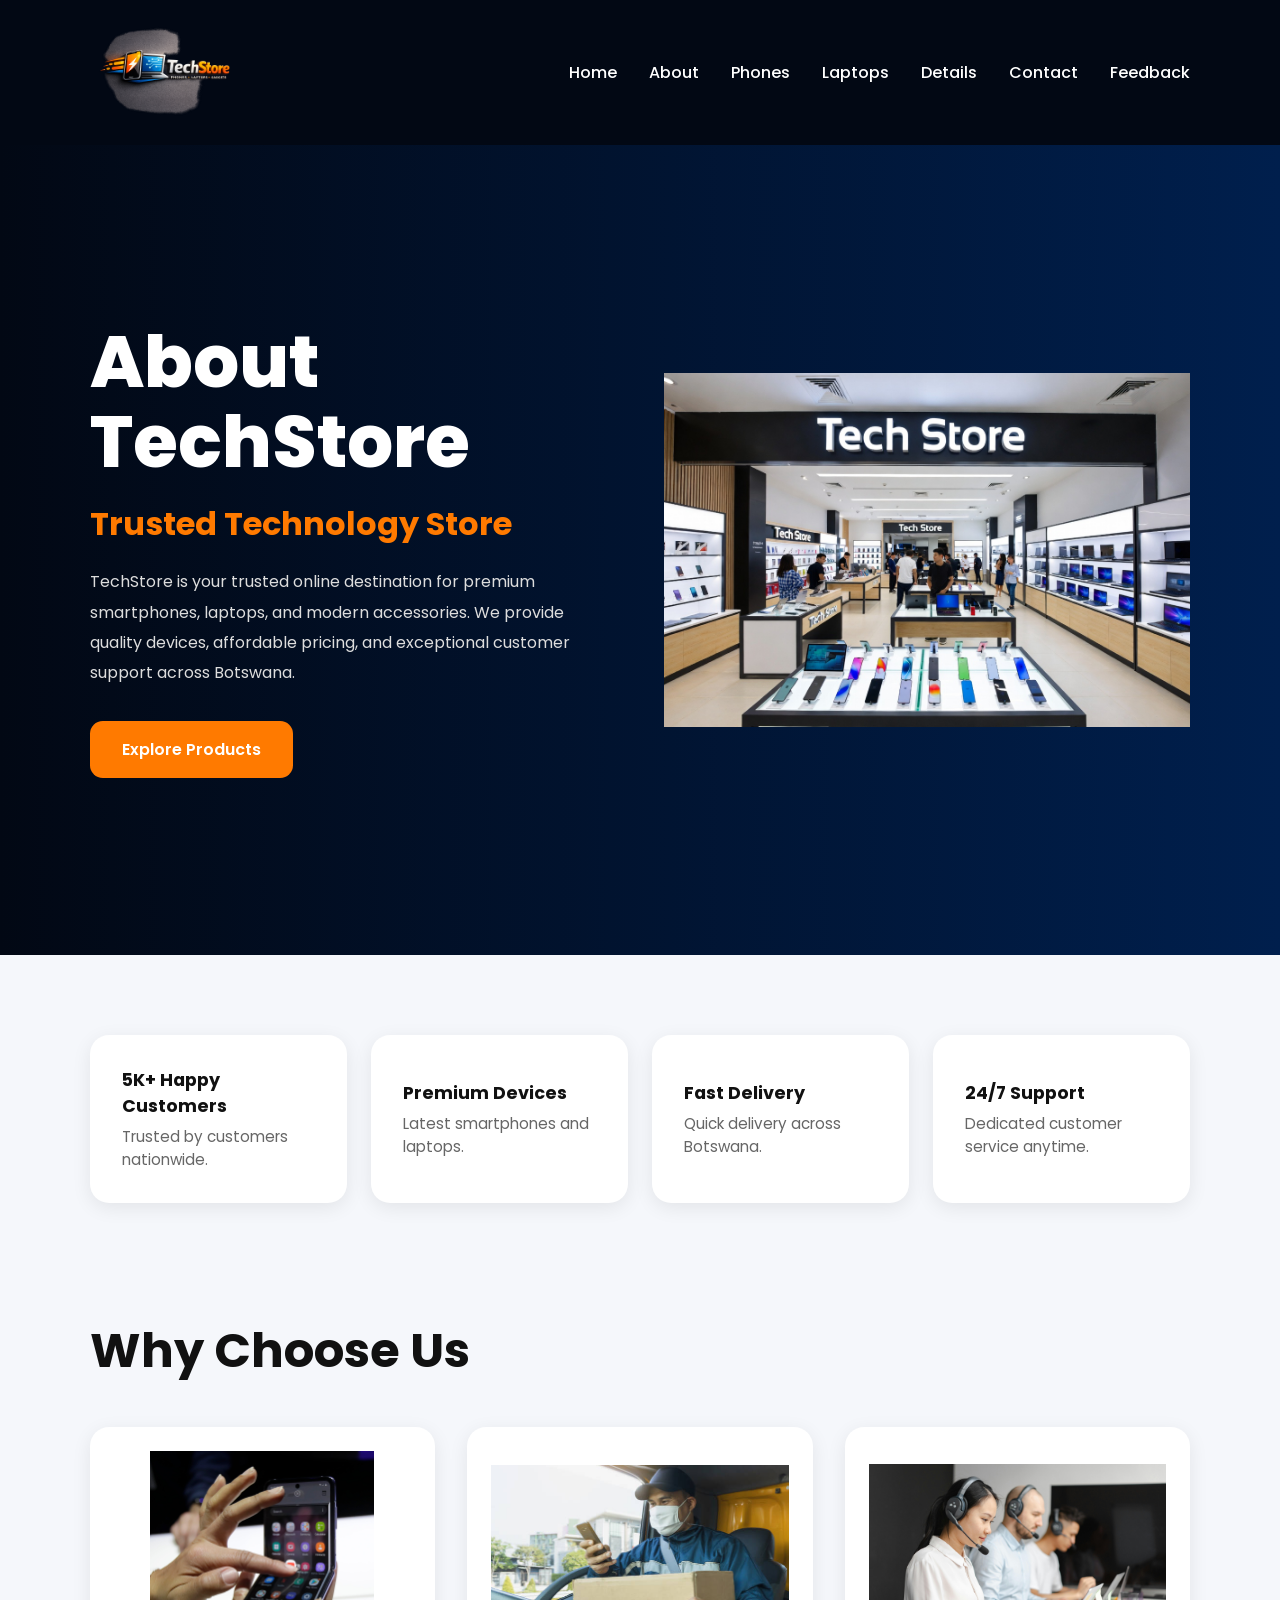
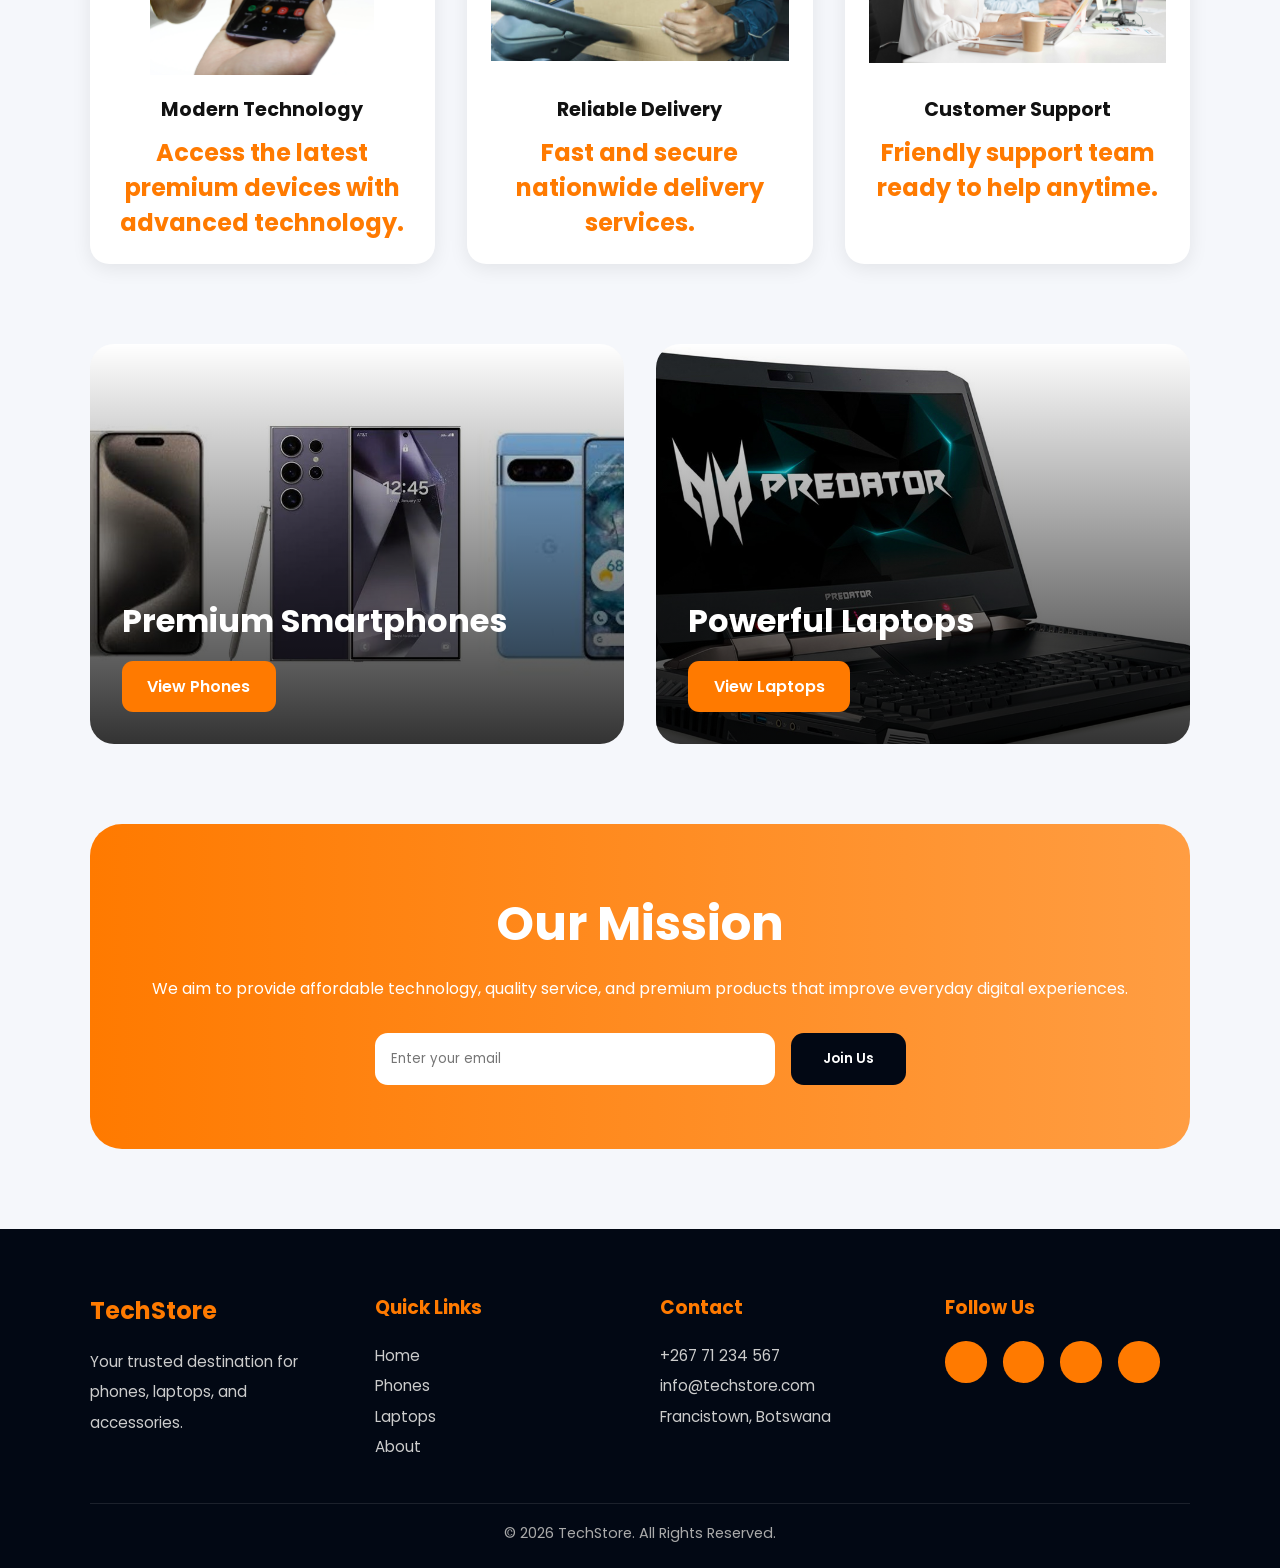
<file: about.html>
<!DOCTYPE html>
<html lang="en">
<head>
<meta charset="UTF-8">
<meta name="viewport" content="width=device-width, initial-scale=1.0">
<title>TechStore - About Us</title>
<link rel="stylesheet" href="style.css">
</head>

<body>

<header>

    <div class="logo">
        <img src="photos/logo.png" alt="logo">
    </div>

    <nav>
        <ul>
            <li><a href="index.html">Home</a></li>
             <li><a href="about.html">About</a></li>
            <li><a href="phone.html">Phones</a></li>
            <li><a href="laptop.html">Laptops</a></li>
            <li><a href="details.html">Details</a></li>
            <li><a href="contact.html">Contact</a></li>
            <li><a href="feedback.html">Feedback</a></li>
        </ul>
    </nav>

</header>

<section class="banner">

    <div class="content">

        <h1>
            About <br>
            TechStore
        </h1>

        <h2>Trusted Technology Store</h2>

        <p>
            TechStore is your trusted online destination for premium smartphones,
            laptops, and modern accessories. We provide quality devices,
            affordable pricing, and exceptional customer support across Botswana.
        </p>

        <a href="phone.html" class="btn">
            Explore Products
        </a>

    </div>

    <div class="banner_image">

        <img src="photos/IilLG.jpg" alt="devices">

    </div>

</section>

<section class="services">

    <div class="service-card">

        <div>
            <h3>5K+ Happy Customers</h3>
            <p>Trusted by customers nationwide.</p>
        </div>

    </div>

    <div class="service-card">

        <div>
            <h3>Premium Devices</h3>
            <p>Latest smartphones and laptops.</p>
        </div>

    </div>

    <div class="service-card">

        <div>
            <h3>Fast Delivery</h3>
            <p>Quick delivery across Botswana.</p>
        </div>

    </div>

    <div class="service-card">

        <div>
            <h3>24/7 Support</h3>
            <p>Dedicated customer service anytime.</p>
        </div>

    </div>

</section>

<section class="featured">

    <div class="section-header">

        <h2>Why Choose Us</h2>

    </div>

    <div class="products-grid">

        <div class="product-card">

            <img src="photos/modern.jpg" alt="technology">

            <h3>Modern Technology</h3>

            <p>
                Access the latest premium devices with advanced technology.
            </p>

        </div>

        <div class="product-card">

            <img src="photos/delivery.jpg" alt="delivery">

            <h3>Reliable Delivery</h3>

            <p>
                Fast and secure nationwide delivery services.
            </p>

        </div>

        <div class="product-card">

            <img src="photos/suuport.jpg" alt="support">

            <h3>Customer Support</h3>

            <p>
                Friendly support team ready to help anytime.
            </p>

        </div>

    </div>

</section>

<section class="categories">

    <div class="category-card">

        <img src="photos/premium.jpg" alt="phones">

        <div class="category-overlay">

            <h2>Premium Smartphones</h2>

            <a href="phone.html">
                View Phones
            </a>

        </div>

    </div>

    <div class="category-card">

        <img src="photos/powerful.webp" alt="laptops">

        <div class="category-overlay">

            <h2>Powerful Laptops</h2>

            <a href="laptop.html">
                View Laptops
            </a>

        </div>

    </div>

</section>

<section class="newsletter">

    <h2>Our Mission</h2>

    <p>
        We aim to provide affordable technology, quality service,
        and premium products that improve everyday digital experiences.
    </p>

    <form>

        <input type="email" placeholder="Enter your email">

        <button type="submit">
            Join Us
        </button>

    </form>

</section>
<footer>

    <div class="footer-container">

        <div class="footer-box">

            <h2>TechStore</h2>

            <p>
                Your trusted destination for
                phones, laptops, and accessories.
            </p>

        </div>

        <div class="footer-box">

            <h3>Quick Links</h3>

            <a href="index.html">Home</a>
            <a href="phones.html">Phones</a>
            <a href="laptops.html">Laptops</a>
            <a href="about.html">About</a>

        </div>

        <div class="footer-box">

            <h3>Contact</h3>

            <p>+267 71 234 567</p>

            <p>info@techstore.com</p>

            <p>Francistown, Botswana</p>

        </div>

        <div class="footer-box">

            <h3>Follow Us</h3>

            <div class="social-icons">

                <i class="fab fa-facebook-f"></i>
                <i class="fab fa-instagram"></i>
                <i class="fab fa-twitter"></i>
                <i class="fab fa-linkedin-in"></i>

            </div>

        </div>

    </div>

    <div class="footer-bottom">
        <p>© 2026 TechStore. All Rights Reserved.</p>
    </div>

</footer>

</body>
</html>
</file>
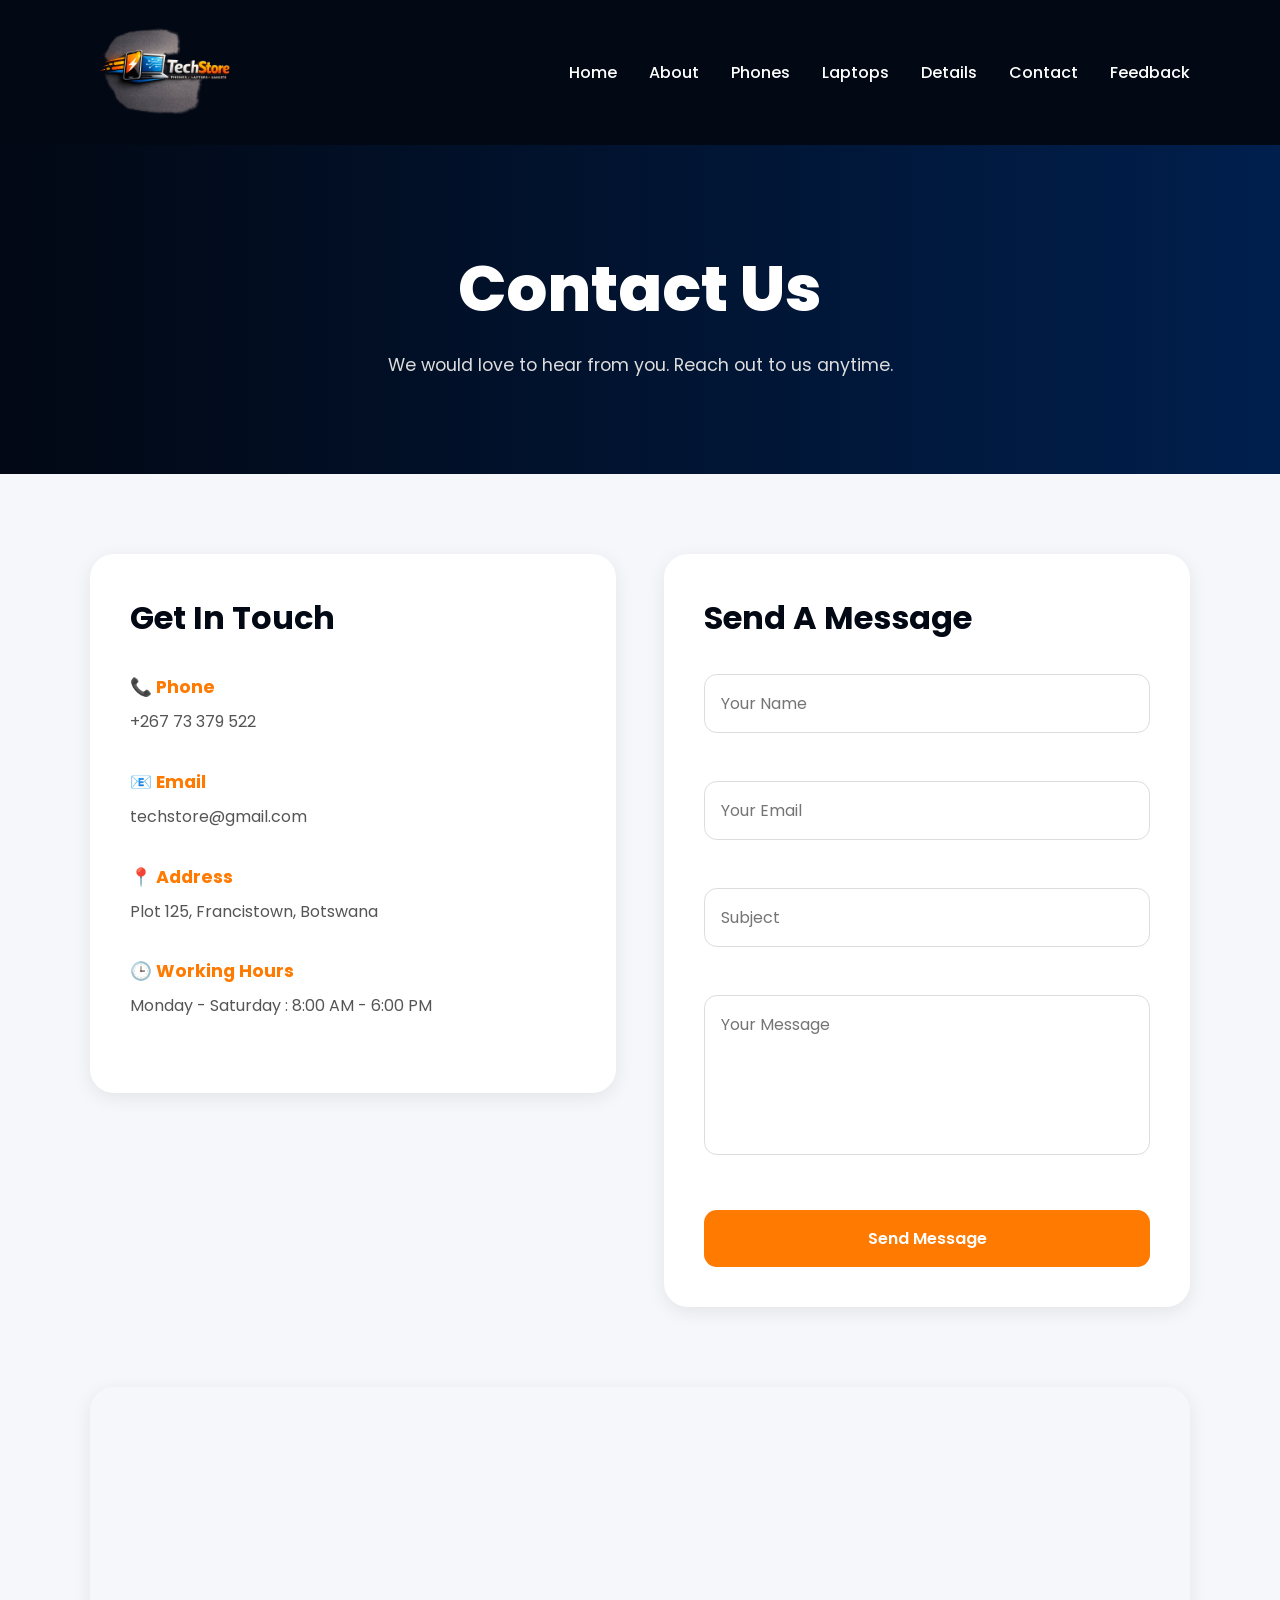
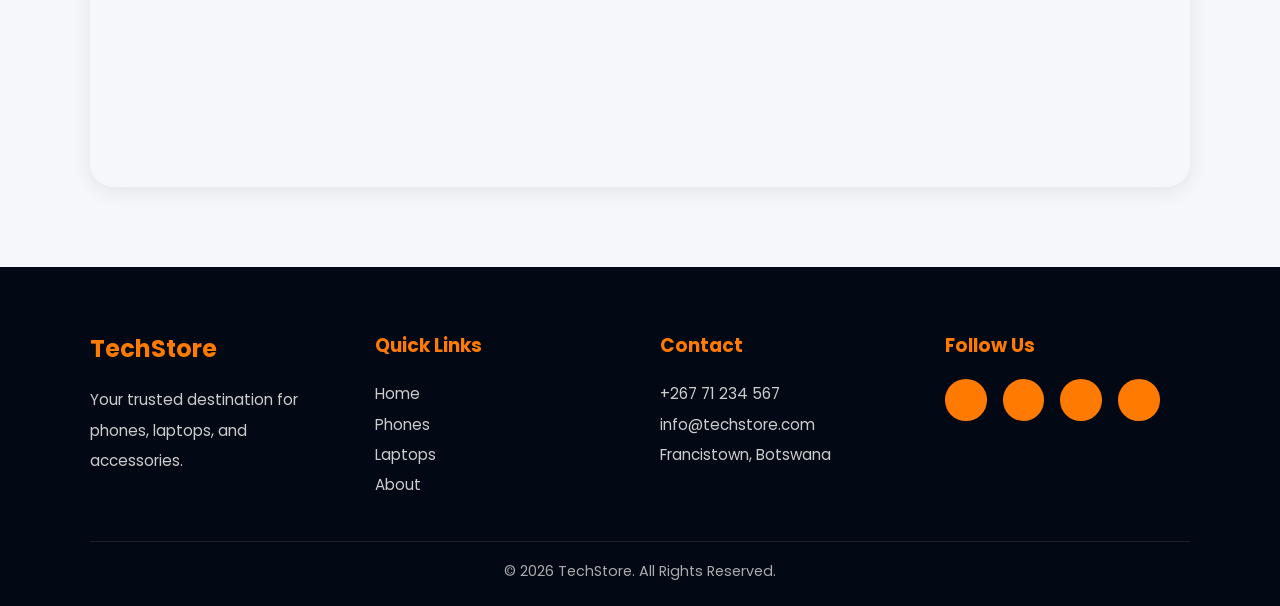
<file: contact.html>
<!DOCTYPE html>
<html lang="en">
<head>
<meta charset="UTF-8">
<meta name="viewport" content="width=device-width, initial-scale=1.0">
<title>TechStore - Contact Us</title>
<link rel="stylesheet" href="style.css">

</head>
<body>

    <header>

    <div class="logo">
        <img src="photos/logo.png" alt="logo">
    </div>

    <nav>
        <ul>
            <li><a href="index.html">Home</a></li>
             <li><a href="about.html">About</a></li>
            <li><a href="phone.html">Phones</a></li>
            <li><a href="laptop.html">Laptops</a></li>
            <li><a href="details.html">Details</a></li>
            <li><a href="contact.html">Contact</a></li>
            <li><a href="feedback.html">Feedback</a></li>
        </ul>
    </nav>

</header>

<section class="hero">
    <h1>Contact Us</h1>
    <p>We would love to hear from you. Reach out to us anytime.</p>
</section>

<!-- CONTACT -->

<section class="contact-container">

    <!-- CONTACT INFO -->

    <div class="contact-info">

        <h2>Get In Touch</h2>

        <div class="info-box">
            <h3>📞 Phone</h3>
            <p>+267 73 379 522</p>
        </div>

        <div class="info-box">
            <h3>📧 Email</h3>
            <p>techstore@gmail.com</p>
        </div>

        <div class="info-box">
            <h3>📍 Address</h3>
            <p>Plot 125, Francistown, Botswana</p>
        </div>

        <div class="info-box">
            <h3>🕒 Working Hours</h3>
            <p>Monday - Saturday : 8:00 AM - 6:00 PM</p>
        </div>

    </div>

    <!-- FORM -->

    <div class="contact-form">

        <h2>Send A Message</h2>

        <form>

            <div class="input-box">
                <input type="text" placeholder="Your Name" required>
            </div>

            <div class="input-box">
                <input type="email" placeholder="Your Email" required>
            </div>

            <div class="input-box">
                <input type="text" placeholder="Subject" required>
            </div>

            <div class="input-box">
                <textarea placeholder="Your Message"></textarea>
            </div>

            <button class="send-btn">Send Message</button>

        </form>

    </div>

</section>

<!-- MAP -->

<section class="map-section">

    <div class="map">

        <iframe 
        src="https://maps.google.com/maps?q=francistown&t=&z=13&ie=UTF8&iwloc=&output=embed">
        </iframe>

    </div>

</section>

<footer>

    <div class="footer-container">

        <div class="footer-box">

            <h2>TechStore</h2>

            <p>
                Your trusted destination for
                phones, laptops, and accessories.
            </p>

        </div>

        <div class="footer-box">

            <h3>Quick Links</h3>

            <a href="index.html">Home</a>
            <a href="phones.html">Phones</a>
            <a href="laptops.html">Laptops</a>
            <a href="about.html">About</a>

        </div>

        <div class="footer-box">

            <h3>Contact</h3>

            <p>+267 71 234 567</p>

            <p>info@techstore.com</p>

            <p>Francistown, Botswana</p>

        </div>

        <div class="footer-box">

            <h3>Follow Us</h3>

            <div class="social-icons">

                <i class="fab fa-facebook-f"></i>
                <i class="fab fa-instagram"></i>
                <i class="fab fa-twitter"></i>
                <i class="fab fa-linkedin-in"></i>

            </div>

        </div>

    </div>

    <div class="footer-bottom">
        <p>© 2026 TechStore. All Rights Reserved.</p>
    </div>

</footer>

</body>

<script>
    const form = document.querySelector("form");

form.addEventListener("submit", function(event){

    event.preventDefault();

    const name = document.querySelector('input[type="text"]').value;
    const email = document.querySelector('input[type="email"]').value;
    const subject = document.querySelectorAll('input[type="text"]')[1].value;
    const message = document.querySelector("textarea").value;

    if(name === "" || email === "" || subject === "" || message === ""){

        alert("Please fill in all fields.");

    }else{

        alert("Message sent successfully!");

        form.reset();

    }

});
</script>
</html>
</file>
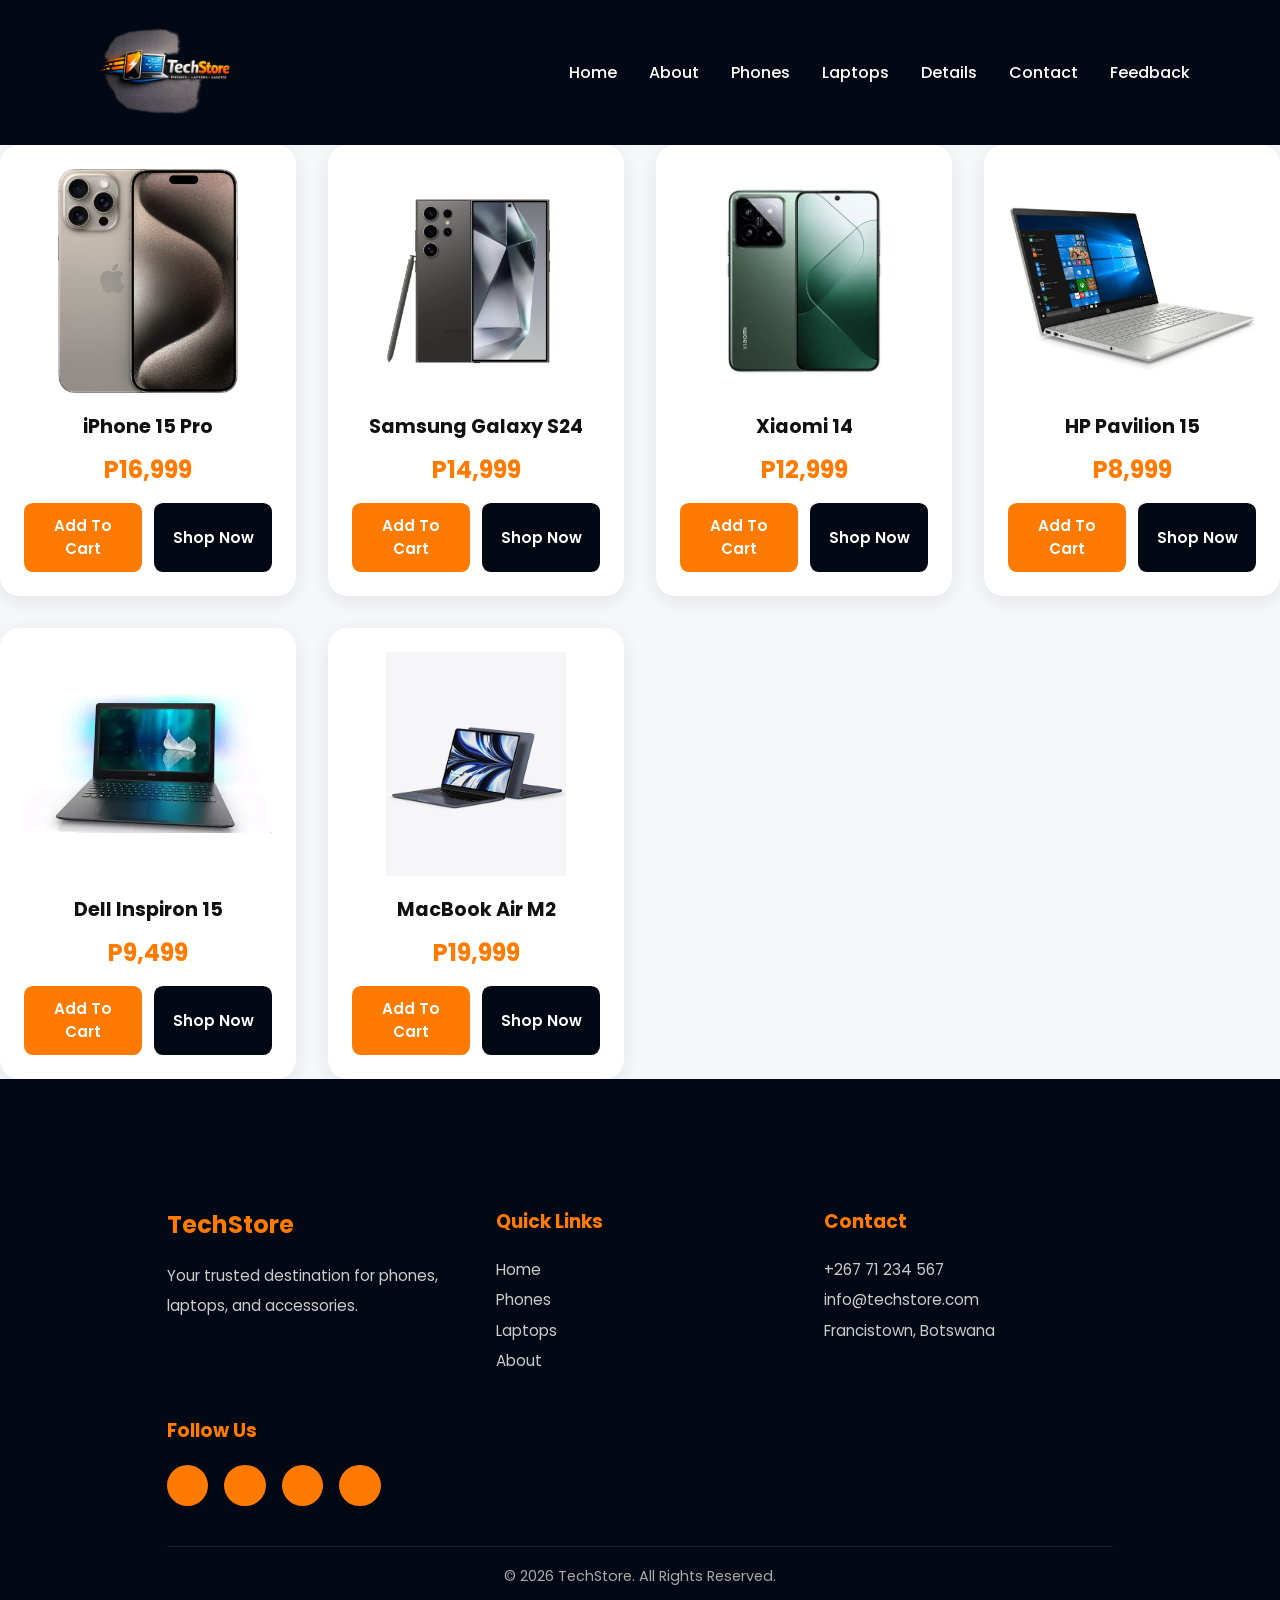
<file: details.html>
<!DOCTYPE html>
<html lang="en">
<head>
<meta charset="UTF-8">
<meta name="viewport" content="width=device-width, initial-scale=1.0">
<title>TechStore - Product Details</title>

<link rel="stylesheet" href="style.css">

</head>

<body>

    <header>

    <div class="logo">
        <img src="photos/logo.png" alt="logo">
    </div>

    <nav>
        <ul>
            <li><a href="index.html">Home</a></li>
             <li><a href="about.html">About</a></li>
            <li><a href="phone.html">Phones</a></li>
            <li><a href="laptop.html">Laptops</a></li>
            <li><a href="details.html">Details</a></li>
            <li><a href="contact.html">Contact</a></li>
            <li><a href="feedback.html">Feedback</a></li>
        </ul>
    </nav>

</header>

<div class="products-grid">

    <div class="product-card">

        <img src="photos/iphone.avif" alt="iPhone 15 Pro">

        <h3>iPhone 15 Pro</h3>

        <p>P16,999</p>

        <div class="product-buttons">

            <button class="cart-btn" onclick="addToCart('iPhone 15 Pro')">
                Add To Cart
            </button>

            <button class="buy-btn" onclick="buyNow('iPhone 15 Pro')">
                Shop Now
            </button>

        </div>

    </div>

    <div class="product-card">

        <img src="photos/s24.webp" alt="Samsung Galaxy S24">

        <h3>Samsung Galaxy S24</h3>

        <p>P14,999</p>

        <div class="product-buttons">

            <button class="cart-btn" onclick="addToCart('Samsung Galaxy S24')">
                Add To Cart
            </button>

            <button class="buy-btn" onclick="buyNow('Samsung Galaxy S24')">
                Shop Now
            </button>

        </div>

    </div>

    <div class="product-card">

        <img src="photos/xiomi.webp" alt="Xiaomi 14">

        <h3>Xiaomi 14</h3>

        <p>P12,999</p>

        <div class="product-buttons">

            <button class="cart-btn" onclick="addToCart('Xiaomi 14')">
                Add To Cart
            </button>

            <button class="buy-btn" onclick="buyNow('Xiaomi 14')">
                Shop Now
            </button>

        </div>

    </div>

    <div class="product-card">

        <img src="photos/hp.jpg" alt="HP Pavilion 15">

        <h3>HP Pavilion 15</h3>

        <p>P8,999</p>

        <div class="product-buttons">

            <button class="cart-btn" onclick="addToCart('HP Pavilion 15')">
                Add To Cart
            </button>

            <button class="buy-btn" onclick="buyNow('HP Pavilion 15')">
                Shop Now
            </button>

        </div>

    </div>

    <div class="product-card">

        <img src="photos/dell.webp" alt="Dell Inspiron 15">

        <h3>Dell Inspiron 15</h3>

        <p>P9,499</p>

        <div class="product-buttons">

            <button class="cart-btn" onclick="addToCart('Dell Inspiron 15')">
                Add To Cart
            </button>

            <button class="buy-btn" onclick="buyNow('Dell Inspiron 15')">
                Shop Now
            </button>

        </div>

    </div>

    <div class="product-card">

        <img src="photos/m2.jpg" alt="MacBook Air M2">

        <h3>MacBook Air M2</h3>

        <p>P19,999</p>

        <div class="product-buttons">

            <button class="cart-btn" onclick="addToCart('MacBook Air M2')">
                Add To Cart
            </button>

            <button class="buy-btn" onclick="buyNow('MacBook Air M2')">
                Shop Now
            </button>

        </div>

    </div>

</div>

<script>

function addToCart(product){

    alert(product + " added to cart");

}

function buyNow(product){

    alert("Proceeding to buy " + product);

}

</script>

<footer>
<footer>

    <div class="footer-container">

        <div class="footer-box">

            <h2>TechStore</h2>

            <p>
                Your trusted destination for
                phones, laptops, and accessories.
            </p>

        </div>

        <div class="footer-box">

            <h3>Quick Links</h3>

            <a href="index.html">Home</a>
            <a href="phones.html">Phones</a>
            <a href="laptops.html">Laptops</a>
            <a href="about.html">About</a>

        </div>

        <div class="footer-box">

            <h3>Contact</h3>

            <p>+267 71 234 567</p>

            <p>info@techstore.com</p>

            <p>Francistown, Botswana</p>

        </div>

        <div class="footer-box">

            <h3>Follow Us</h3>

            <div class="social-icons">

                <i class="fab fa-facebook-f"></i>
                <i class="fab fa-instagram"></i>
                <i class="fab fa-twitter"></i>
                <i class="fab fa-linkedin-in"></i>

            </div>

        </div>

    </div>

    <div class="footer-bottom">
        <p>© 2026 TechStore. All Rights Reserved.</p>
    </div>

</footer>

</body>
</html>
</file>
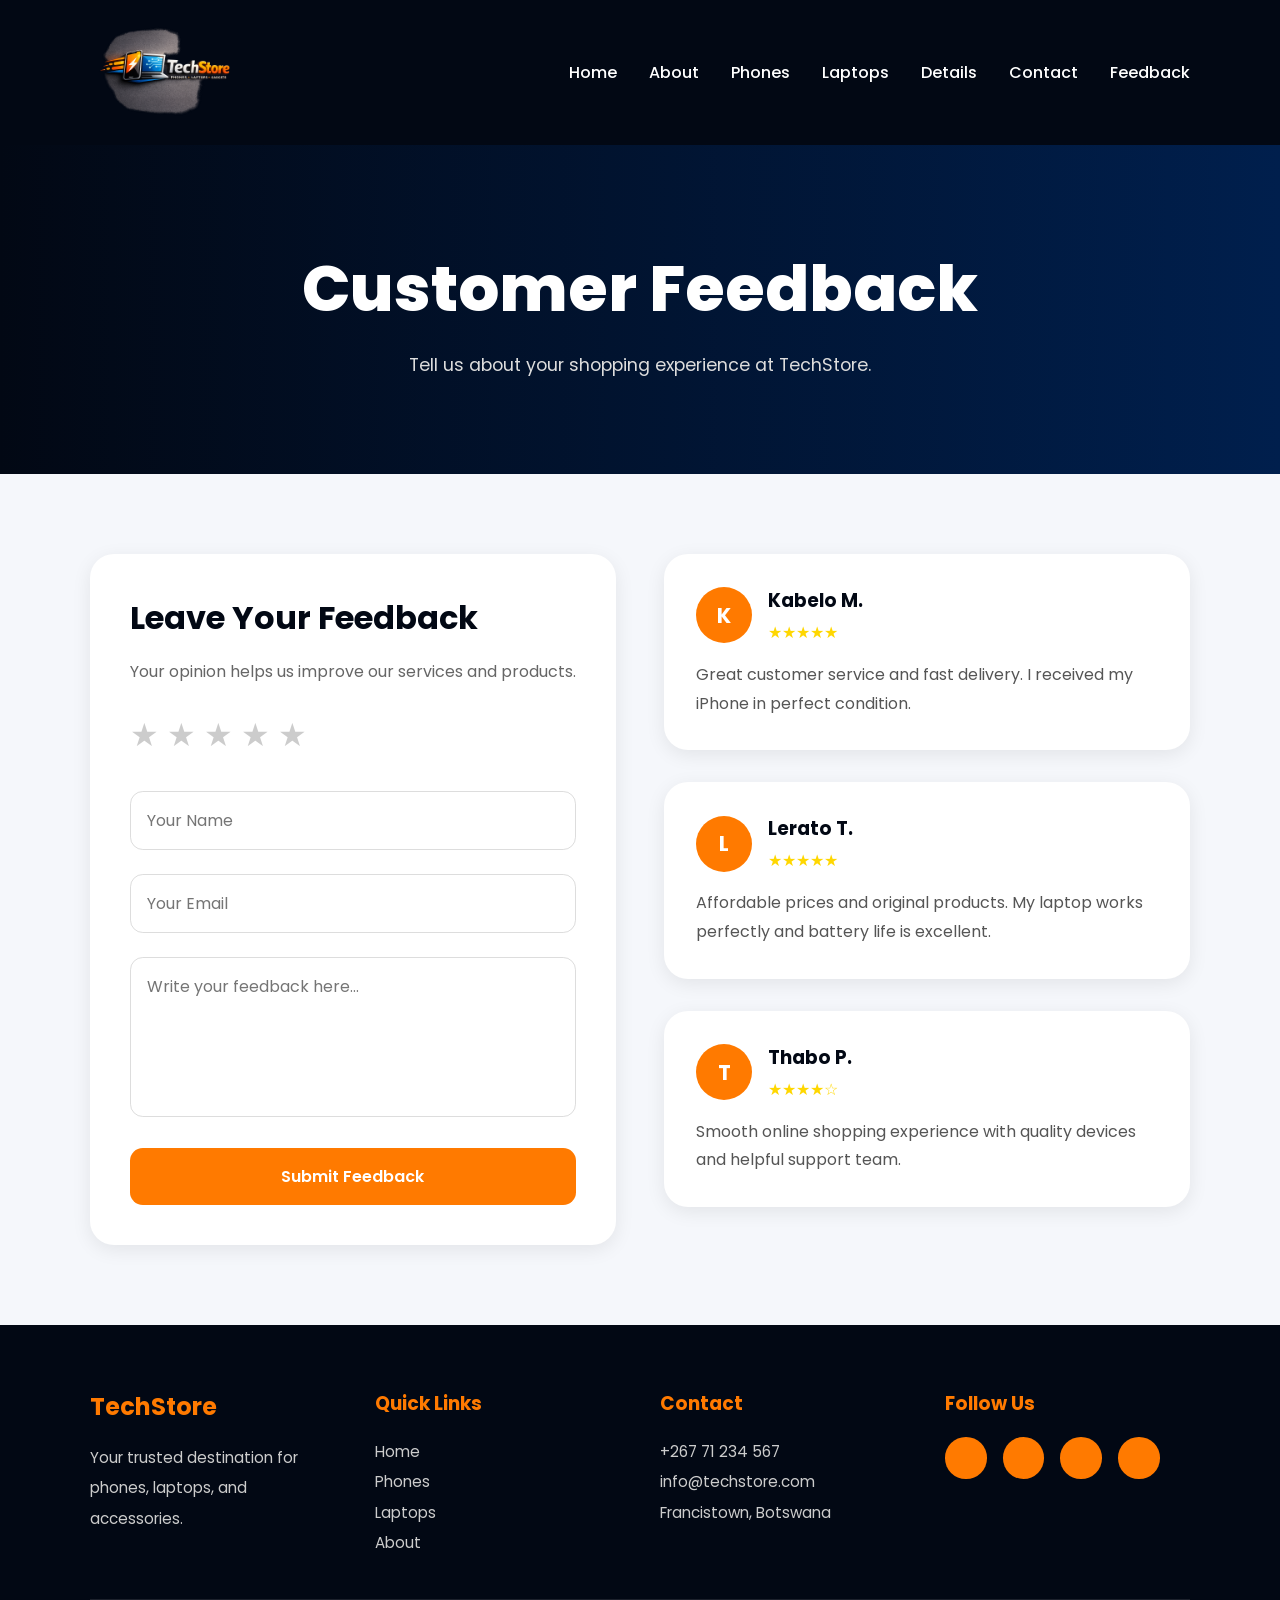
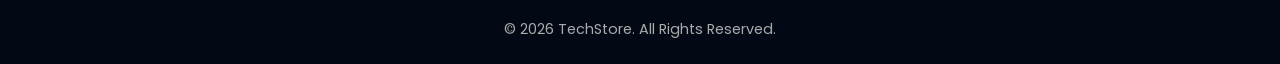
<file: feedback.html>
<!DOCTYPE html>
<html lang="en">
<head>
<meta charset="UTF-8">
<meta name="viewport" content="width=device-width, initial-scale=1.0">
<title>TechStore - Feedback</title>
<link rel="stylesheet" href="style.css">


</head>

<body>

    <header>

    <div class="logo">
        <img src="photos/logo.png" alt="logo">
    </div>

    <nav>
        <ul>
            <li><a href="index.html">Home</a></li>
             <li><a href="about.html">About</a></li>
            <li><a href="phone.html">Phones</a></li>
            <li><a href="laptop.html">Laptops</a></li>
            <li><a href="details.html">Details</a></li>
            <li><a href="contact.html">Contact</a></li>
            <li><a href="feedback.html">Feedback</a></li>
        </ul>
    </nav>

</header>

<section class="hero">
    <h1>Customer Feedback</h1>
    <p>Tell us about your shopping experience at TechStore.</p>
</section>

<!-- FEEDBACK -->

<section class="feedback-container">

    <!-- FORM -->

    <div class="feedback-form">

        <h2>Leave Your Feedback</h2>

        <p>Your opinion helps us improve our services and products.</p>

        <div class="stars">
            <span>★</span>
            <span>★</span>
            <span>★</span>
            <span>★</span>
            <span>★</span>
        </div>

        <form>

            <div class="input-box">
                <input type="text" placeholder="Your Name" required>
            </div>

            <div class="input-box">
                <input type="email" placeholder="Your Email" required>
            </div>

            <div class="input-box">
                <textarea placeholder="Write your feedback here..." required></textarea>
            </div>

            <button class="submit-btn">Submit Feedback</button>

        </form>

    </div>

    <!-- REVIEWS -->

    <div class="reviews">

        <div class="review-card">

            <div class="review-top">

                <div class="avatar">K</div>

                <div class="review-info">
                    <h3>Kabelo M.</h3>
                    <div class="review-stars">★★★★★</div>
                </div>

            </div>

            <p class="review-text">
                Great customer service and fast delivery. I received my iPhone in perfect condition.
            </p>

        </div>

        <div class="review-card">

            <div class="review-top">

                <div class="avatar">L</div>

                <div class="review-info">
                    <h3>Lerato T.</h3>
                    <div class="review-stars">★★★★★</div>
                </div>

            </div>

            <p class="review-text">
                Affordable prices and original products. My laptop works perfectly and battery life is excellent.
            </p>

        </div>

        <div class="review-card">

            <div class="review-top">

                <div class="avatar">T</div>

                <div class="review-info">
                    <h3>Thabo P.</h3>
                    <div class="review-stars">★★★★☆</div>
                </div>

            </div>

            <p class="review-text">
                Smooth online shopping experience with quality devices and helpful support team.
            </p>

        </div>

    </div>

</section>
    

<footer>

    <div class="footer-container">

        <div class="footer-box">

            <h2>TechStore</h2>

            <p>
                Your trusted destination for
                phones, laptops, and accessories.
            </p>

        </div>

        <div class="footer-box">

            <h3>Quick Links</h3>

            <a href="index.html">Home</a>
            <a href="phones.html">Phones</a>
            <a href="laptops.html">Laptops</a>
            <a href="about.html">About</a>

        </div>

        <div class="footer-box">

            <h3>Contact</h3>

            <p>+267 71 234 567</p>

            <p>info@techstore.com</p>

            <p>Francistown, Botswana</p>

        </div>

        <div class="footer-box">

            <h3>Follow Us</h3>

            <div class="social-icons">

                <i class="fab fa-facebook-f"></i>
                <i class="fab fa-instagram"></i>
                <i class="fab fa-twitter"></i>
                <i class="fab fa-linkedin-in"></i>

            </div>

        </div>

    </div>

    <div class="footer-bottom">
        <p>© 2026 TechStore. All Rights Reserved.</p>
    </div>

</footer>

</body>

<script>
    const stars = document.querySelectorAll(".stars span");

stars.forEach((star, index) => {

    star.addEventListener("click", () => {

        stars.forEach((s, i) => {

            if (i <= index) {
                s.style.color = "gold";
            } else {
                s.style.color = "#ccc";
            }

        });

    });

});

// FORM SUBMIT

const form = document.querySelector("form");

form.addEventListener("submit", function(event) {

    event.preventDefault();

    const name = document.querySelector('input[type="text"]').value;
    const email = document.querySelector('input[type="email"]').value;
    const feedback = document.querySelector("textarea").value;

    if(name === "" || email === "" || feedback === ""){

        alert("Please fill in all fields.");

    } else {

        alert("Thank you for your feedback, " + name + "!");

        form.reset();

        // RESET STARS

        stars.forEach((star) => {
            star.style.color = "#ccc";
        });

    }

});
</script>
</html>
</file>
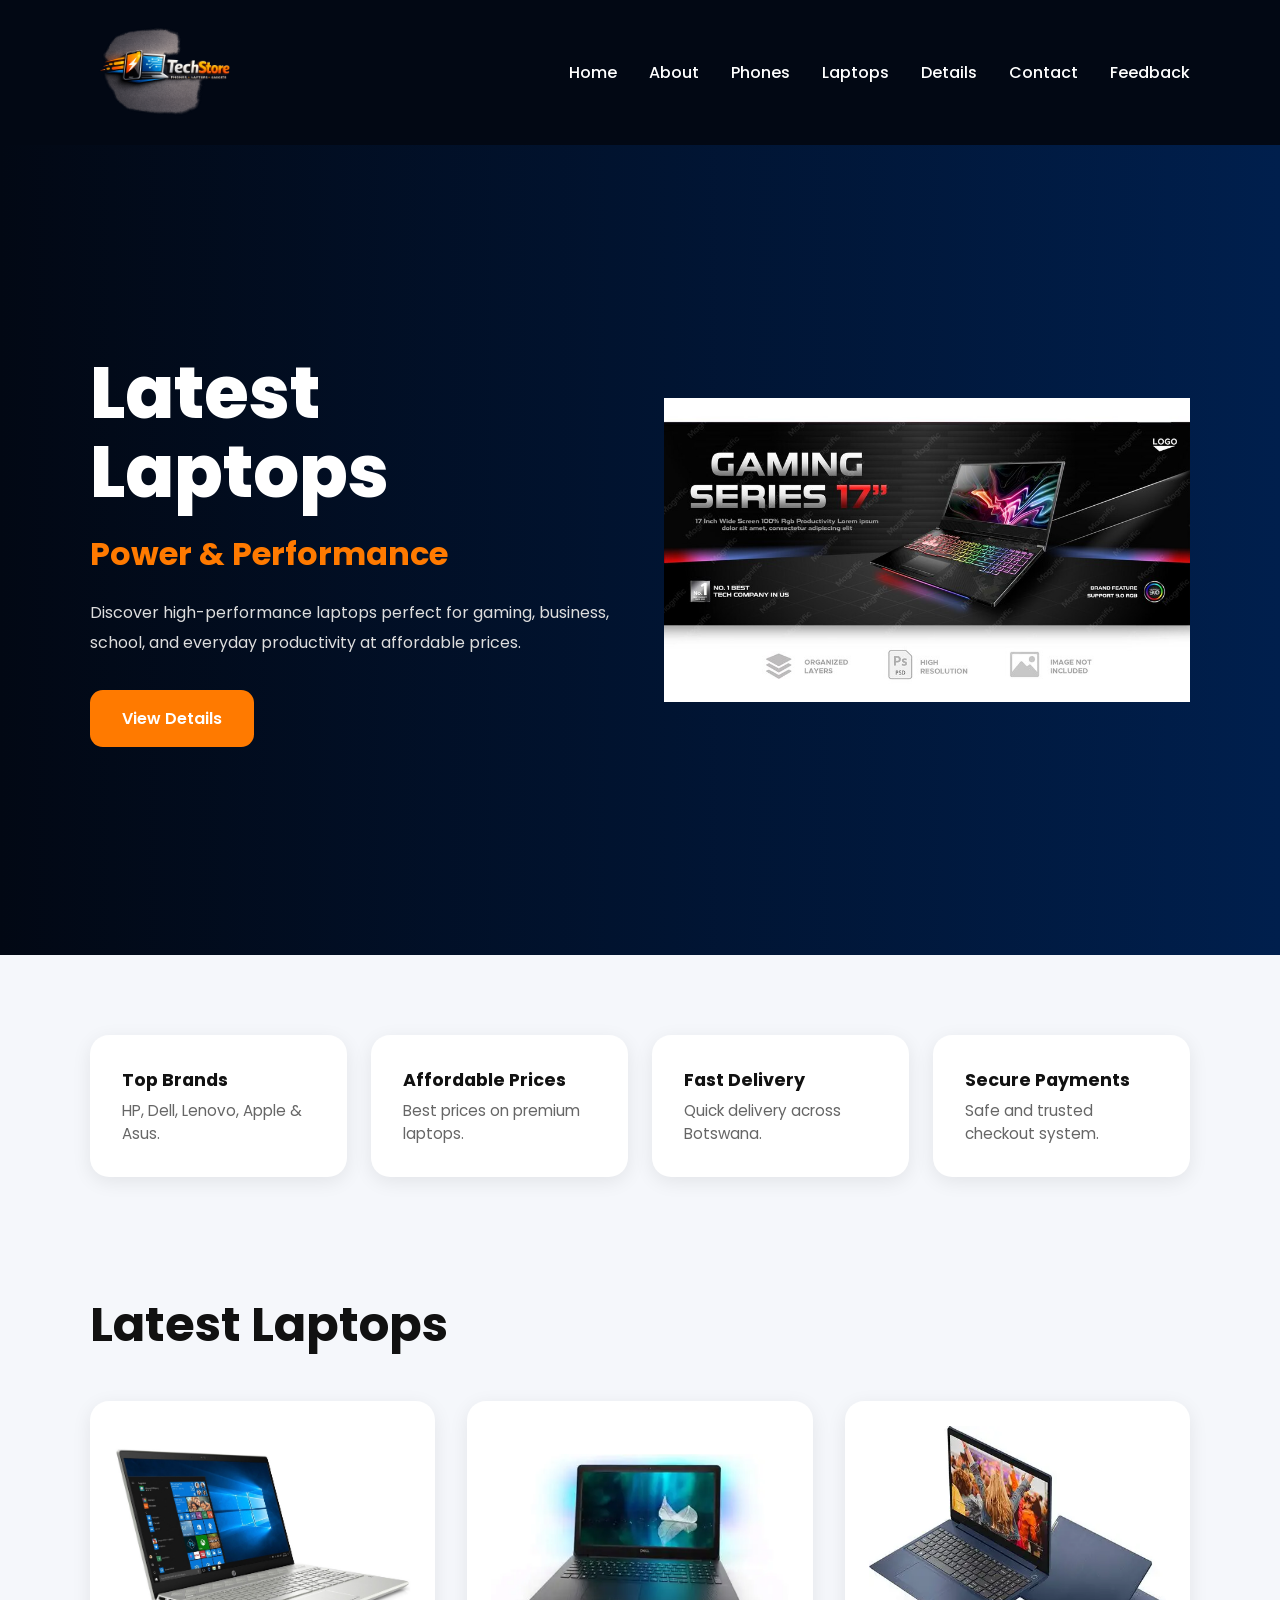
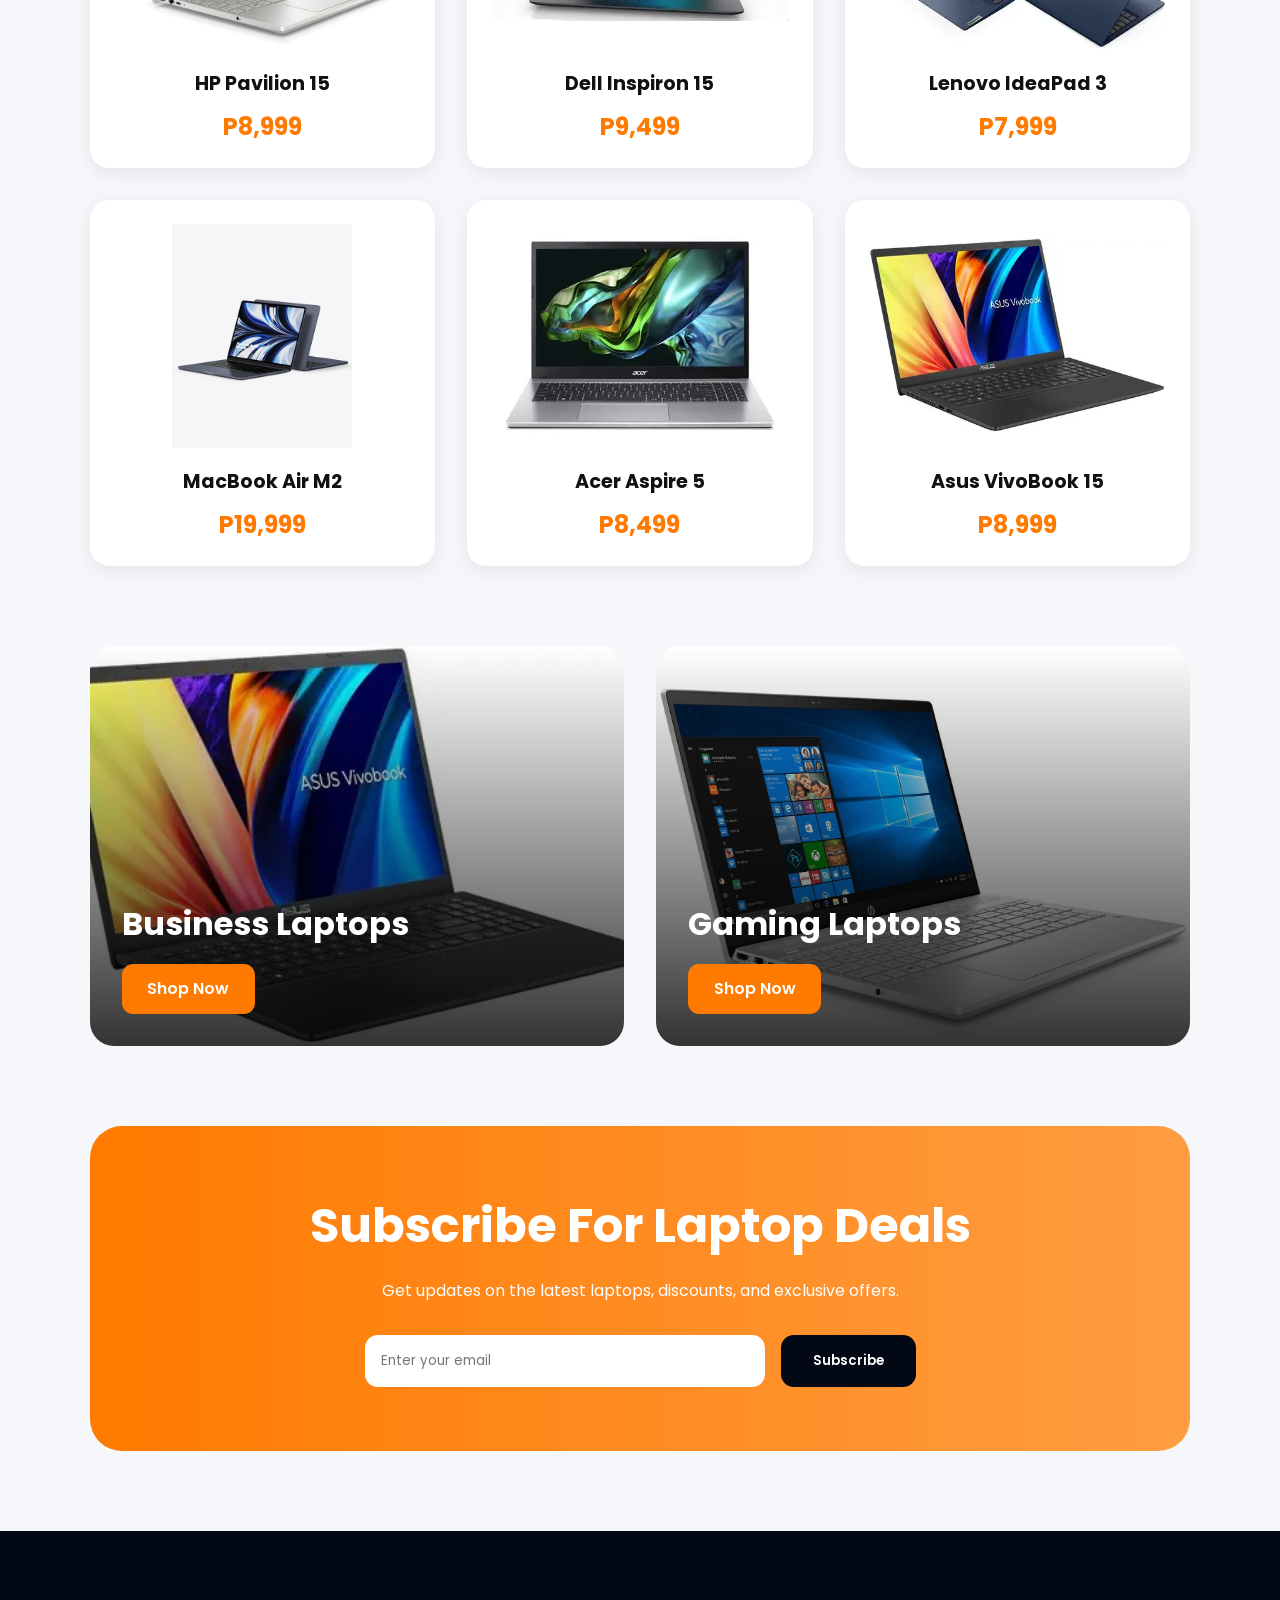
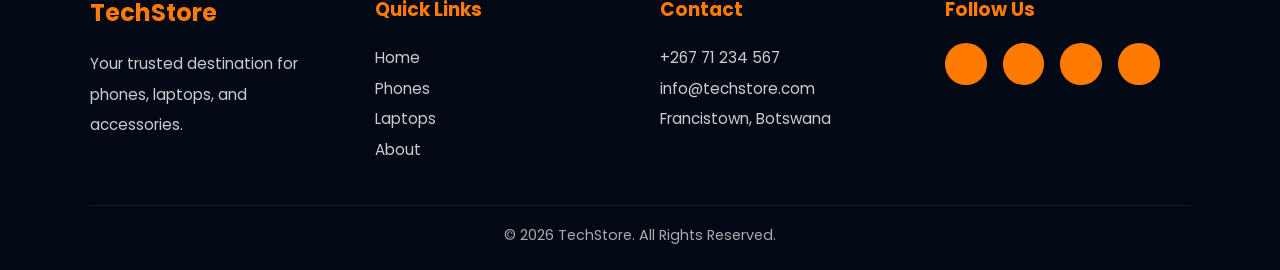
<file: laptop.html>
<!DOCTYPE html>
<html lang="en">
<head>
<meta charset="UTF-8">
<meta name="viewport" content="width=device-width, initial-scale=1.0">
<title>TechStore - Laptops</title>

<link rel="stylesheet" href="style.css">

</head>

<body>

    <header>

    <div class="logo">
        <img src="photos/logo.png" alt="logo">
    </div>

    <nav>
        <ul>
            <li><a href="index.html">Home</a></li>
             <li><a href="about.html">About</a></li>
            <li><a href="phone.html">Phones</a></li>
            <li><a href="laptop.html">Laptops</a></li>
            <li><a href="details.html">Details</a></li>
            <li><a href="contact.html">Contact</a></li>
            <li><a href="feedback.html">Feedback</a></li>
        </ul>
    </nav>

</header>

<section class="banner">

    <div class="content">

        <h1>
            Latest <br>
            Laptops
        </h1>

        <h2>Power & Performance</h2>

        <p>
            Discover high-performance laptops perfect for gaming,
            business, school, and everyday productivity at affordable prices.
        </p>

        <a href="details.html" class="btn">
            View Details
        </a>

    </div>

    <div class="banner_image">

        <img src="photos/best.jpg" alt="Laptop">

    </div>

</section>

<section class="services">

    <div class="service-card">

        <div>
            <h3>Top Brands</h3>
            <p>HP, Dell, Lenovo, Apple & Asus.</p>
        </div>

    </div>

    <div class="service-card">

        <div>
            <h3>Affordable Prices</h3>
            <p>Best prices on premium laptops.</p>
        </div>

    </div>

    <div class="service-card">

        <div>
            <h3>Fast Delivery</h3>
            <p>Quick delivery across Botswana.</p>
        </div>

    </div>

    <div class="service-card">

        <div>
            <h3>Secure Payments</h3>
            <p>Safe and trusted checkout system.</p>
        </div>

    </div>

</section>

<section class="featured">

    <div class="section-header">

        <h2>Latest Laptops</h2>

    </div>

    <div class="products-grid">

        <div class="product-card">

            <img src="photos/hp.jpg" alt="HP Pavilion">

            <h3>HP Pavilion 15</h3>

            <p>P8,999</p>

        </div>

        <div class="product-card">

            <img src="photos/dell.webp" alt="Dell Inspiron">

            <h3>Dell Inspiron 15</h3>

            <p>P9,499</p>

        </div>

        <div class="product-card">

            <img src="photos/lenovo.webp" alt="Lenovo IdeaPad">

            <h3>Lenovo IdeaPad 3</h3>

            <p>P7,999</p>

        </div>

        <div class="product-card">

            <img src="photos/m2.jpg" alt="MacBook Air">

            <h3>MacBook Air M2</h3>

            <p>P19,999</p>

        </div>

        <div class="product-card">

            <img src="photos/acer.webp" alt="Acer Aspire">

            <h3>Acer Aspire 5</h3>

            <p>P8,499</p>

        </div>

        <div class="product-card">

            <img src="photos/vivo.webp" alt="Asus VivoBook">

            <h3>Asus VivoBook 15</h3>

            <p>P8,999</p>

        </div>

    </div>

</section>

<section class="categories">

    <div class="category-card">

        <img src="photos/vivo.webp" alt="business laptops">

        <div class="category-overlay">

            <h2>Business Laptops</h2>

            <a href="details.html">
                Shop Now
            </a>

        </div>

    </div>

    <div class="category-card">

        <img src="photos/hp.jpg" alt="gaming laptops">

        <div class="category-overlay">

            <h2>Gaming Laptops</h2>

            <a href="details.html">
                Shop Now
            </a>

        </div>

    </div>

</section>

<section class="newsletter">

    <h2>Subscribe For Laptop Deals</h2>

    <p>
        Get updates on the latest laptops,
        discounts, and exclusive offers.
    </p>

    <form>

        <input type="email" placeholder="Enter your email">

        <button type="submit">
            Subscribe
        </button>

    </form>

</section>

<footer>

    <div class="footer-container">

        <div class="footer-box">

            <h2>TechStore</h2>

            <p>
                Your trusted destination for
                phones, laptops, and accessories.
            </p>

        </div>

        <div class="footer-box">

            <h3>Quick Links</h3>

            <a href="index.html">Home</a>
            <a href="phones.html">Phones</a>
            <a href="laptops.html">Laptops</a>
            <a href="about.html">About</a>

        </div>

        <div class="footer-box">

            <h3>Contact</h3>

            <p>+267 71 234 567</p>

            <p>info@techstore.com</p>

            <p>Francistown, Botswana</p>

        </div>

        <div class="footer-box">

            <h3>Follow Us</h3>

            <div class="social-icons">

                <i class="fab fa-facebook-f"></i>
                <i class="fab fa-instagram"></i>
                <i class="fab fa-twitter"></i>
                <i class="fab fa-linkedin-in"></i>

            </div>

        </div>

    </div>

    <div class="footer-bottom">
        <p>© 2026 TechStore. All Rights Reserved.</p>
    </div>

</footer>

</body>
</html>
</file>
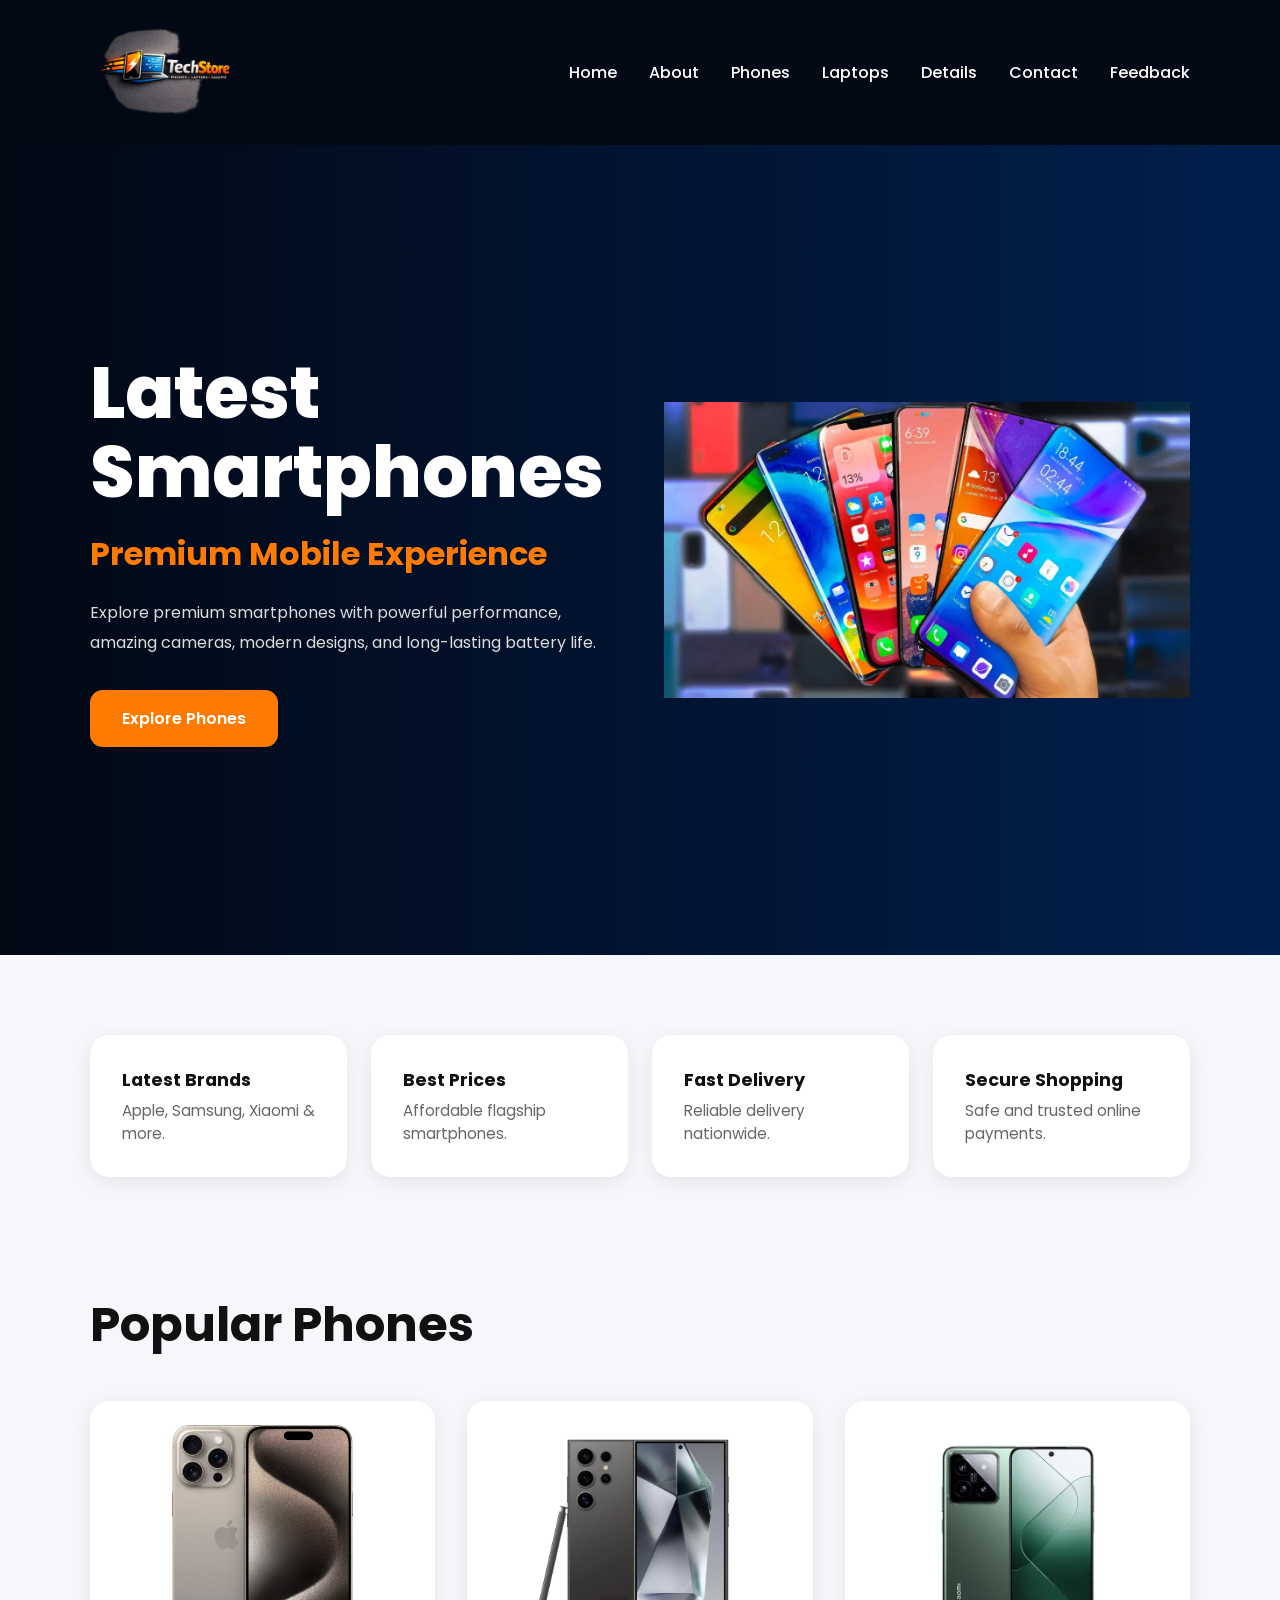
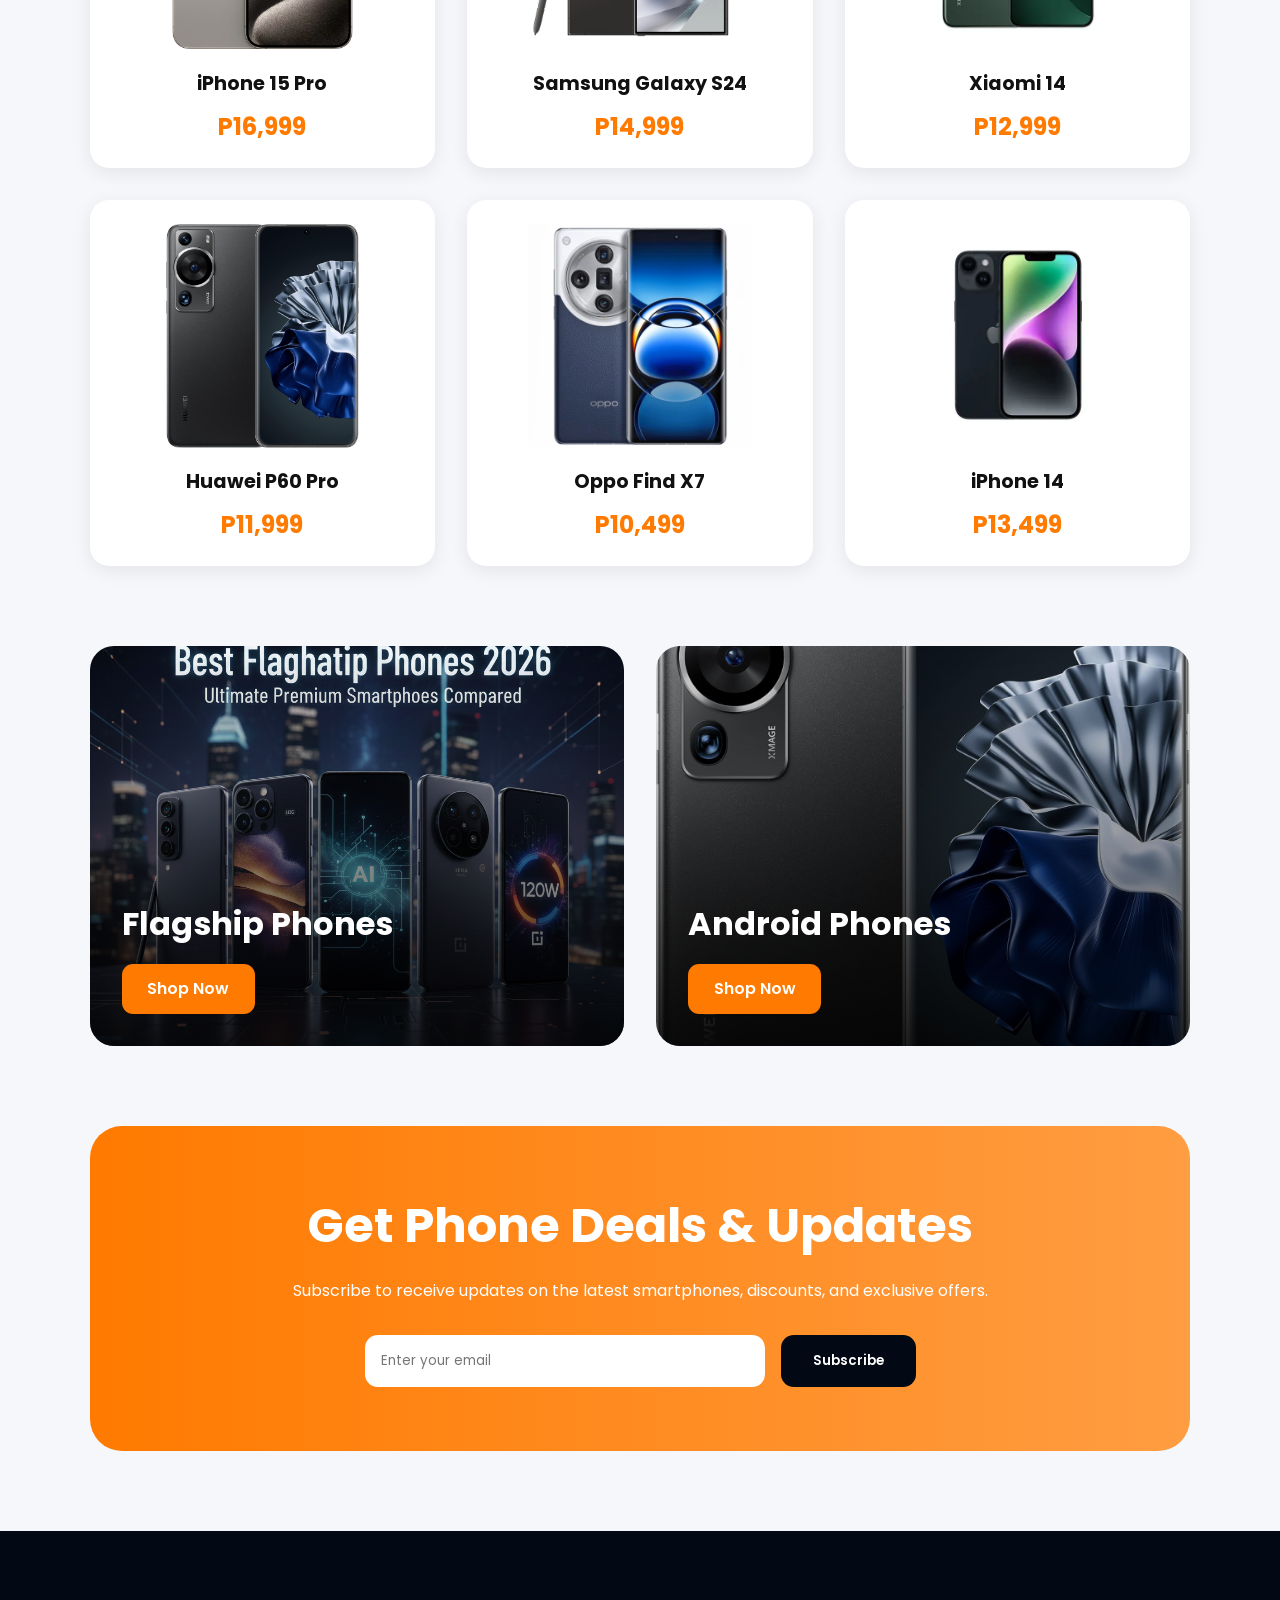
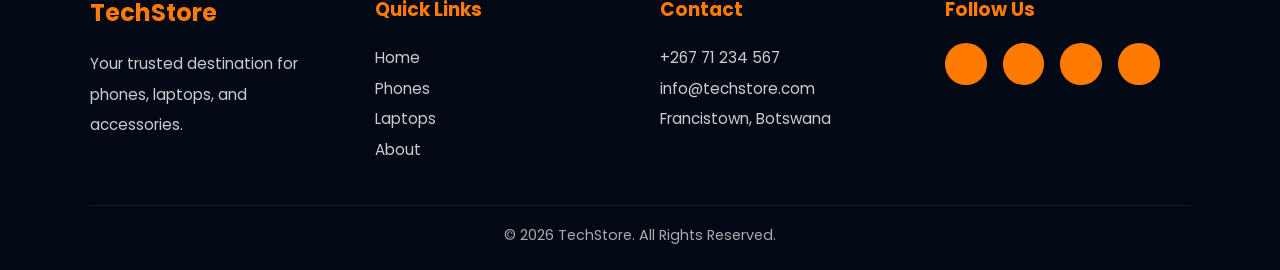
<file: phone.html>
<!DOCTYPE html>
<html lang="en">
<head>
<meta charset="UTF-8">
<meta name="viewport" content="width=device-width, initial-scale=1.0">
<title>TechStore - Phones</title>

<link rel="stylesheet" href="style.css">

</head>

<body>

<header>

    <div class="logo">
        <img src="photos/logo.png" alt="logo">
    </div>

    <nav>
        <ul>
            <li><a href="index.html">Home</a></li>
             <li><a href="about.html">About</a></li>
            <li><a href="phone.html">Phones</a></li>
            <li><a href="laptop.html">Laptops</a></li>
            <li><a href="details.html">Details</a></li>
            <li><a href="contact.html">Contact</a></li>
            <li><a href="feedback.html">Feedback</a></li>
        </ul>
    </nav>

</header>
<section class="banner">

    <div class="content">

        <h1>
            Latest <br>
            Smartphones
        </h1>

        <h2>Premium Mobile Experience</h2>

        <p>
            Explore premium smartphones with powerful performance,
            amazing cameras, modern designs, and long-lasting battery life.
        </p>

        <a href="details.html" class="btn">
            Explore Phones
        </a>

    </div>

    <div class="banner_image">

        <img src="photos/latest'.webp" alt="phone">

    </div>

</section>

<section class="services">

    <div class="service-card">

        <div>
            <h3>Latest Brands</h3>
            <p>Apple, Samsung, Xiaomi & more.</p>
        </div>

    </div>

    <div class="service-card">

        <div>
            <h3>Best Prices</h3>
            <p>Affordable flagship smartphones.</p>
        </div>

    </div>

    <div class="service-card">

        <div>
            <h3>Fast Delivery</h3>
            <p>Reliable delivery nationwide.</p>
        </div>

    </div>

    <div class="service-card">

        <div>
            <h3>Secure Shopping</h3>
            <p>Safe and trusted online payments.</p>
        </div>

    </div>

</section>

<section class="featured">

    <div class="section-header">

        <h2>Popular Phones</h2>

    </div>

    <div class="products-grid">

        <div class="product-card">

            <img src="photos/iphone.avif" alt="iPhone 15 Pro">

            <h3>iPhone 15 Pro</h3>

            <p>P16,999</p>

        </div>

        <div class="product-card">

            <img src="photos/s24.webp" alt="Samsung Galaxy S24">

            <h3>Samsung Galaxy S24</h3>

            <p>P14,999</p>

        </div>

        <div class="product-card">

            <img src="photos/xiomi.webp" alt="Xiaomi 14">

            <h3>Xiaomi 14</h3>

            <p>P12,999</p>

        </div>

        <div class="product-card">

            <img src="photos/huawei.jpg" alt="Huawei P60 Pro">

            <h3>Huawei P60 Pro</h3>

            <p>P11,999</p>

        </div>

        <div class="product-card">

            <img src="photos/oppo.webp" alt="Oppo Find X7">

            <h3>Oppo Find X7</h3>

            <p>P10,499</p>

        </div>

        <div class="product-card">

            <img src="photos/OIP.webp" alt="iPhone 14">

            <h3>iPhone 14</h3>

            <p>P13,499</p>

        </div>

    </div>

</section>

<section class="categories">

    <div class="category-card">

        <img src="photos/flag.png" alt="flagship phones">

        <div class="category-overlay">

            <h2>Flagship Phones</h2>

            <a href="details.html">
                Shop Now
            </a>

        </div>

    </div>

    <div class="category-card">

        <img src="photos/huawei.jpg" alt="android phones">

        <div class="category-overlay">

            <h2>Android Phones</h2>

            <a href="#">
                Shop Now
            </a>

        </div>

    </div>

</section>

<section class="newsletter">

    <h2>Get Phone Deals & Updates</h2>

    <p>
        Subscribe to receive updates on the latest smartphones,
        discounts, and exclusive offers.
    </p>

    <form>

        <input type="email" placeholder="Enter your email">

        <button type="submit">
            Subscribe
        </button>

    </form>

</section>

<footer>

    <div class="footer-container">

        <div class="footer-box">

            <h2>TechStore</h2>

            <p>
                Your trusted destination for
                phones, laptops, and accessories.
            </p>

        </div>

        <div class="footer-box">

            <h3>Quick Links</h3>

            <a href="index.html">Home</a>
            <a href="phones.html">Phones</a>
            <a href="laptops.html">Laptops</a>
            <a href="about.html">About</a>

        </div>

        <div class="footer-box">

            <h3>Contact</h3>

            <p>+267 71 234 567</p>

            <p>info@techstore.com</p>

            <p>Francistown, Botswana</p>

        </div>

        <div class="footer-box">

            <h3>Follow Us</h3>

            <div class="social-icons">

                <i class="fab fa-facebook-f"></i>
                <i class="fab fa-instagram"></i>
                <i class="fab fa-twitter"></i>
                <i class="fab fa-linkedin-in"></i>

            </div>

        </div>

    </div>

    <div class="footer-bottom">
        <p>© 2026 TechStore. All Rights Reserved.</p>
    </div>

</footer>

</body>
</html>
</file>
<file: style.css>
@import url('https://fonts.googleapis.com/css2?family=Poppins:wght@300;400;500;600;700;800&display=swap');

*{
    margin:0;
    padding:0;
    box-sizing:border-box;
    font-family:'Poppins',sans-serif;
}

html{
    scroll-behavior:smooth;
    font-size:100%;
}

body{
    background:#f5f7fb;
    color:#111;
    overflow-x:hidden;
}

img{
    width:100%;
    display:block;
}

header{
    width:100%;
    padding:1.2rem 7%;
    background:#020814;
    display:flex;
    justify-content:space-between;
    align-items:center;
    position:sticky;
    top:0;
    z-index:1000;
    flex-wrap:wrap;
    gap:1rem;
}

.logo img{
    width:10rem;
}

nav ul{
    display:flex;
    list-style:none;
    gap:2rem;
    flex-wrap:wrap;
}

nav ul li a{
    text-decoration:none;
    color:#fff;
    font-weight:500;
    transition:0.3s;
    font-size:1rem;
}

nav ul li a:hover{
    color:#ff7a00;
}

.banner{
    width:100%;
    min-height:90vh;
    padding:5rem 7%;
    background:linear-gradient(to right,#020814,#001f4d);
    display:flex;
    justify-content:space-between;
    align-items:center;
    gap:3rem;
    flex-wrap:wrap;
}

.content{
    flex:1 1 25rem;
    color:#fff;
}

.content h1{
    font-size:clamp(2.5rem,6vw,4.5rem);
    line-height:1.1;
    margin-bottom:1.2rem;
    font-weight:800;
}

.content h2{
    font-size:clamp(1.5rem,4vw,2rem);
    color:#ff7a00;
    margin-bottom:1.2rem;
}

.content p{
    font-size:1rem;
    line-height:1.9;
    margin-bottom:2rem;
    color:#ddd;
}

.btn{
    display:inline-block;
    padding:1rem 2rem;
    background:#ff7a00;
    color:#fff;
    text-decoration:none;
    border-radius:0.8rem;
    font-weight:600;
    transition:0.3s;
    font-size:1rem;
}

.btn:hover{
    background:#ff9b42;
    transform:translateY(-0.3rem);
}

.banner_image{
    flex:1 1 25rem;
    display:flex;
    justify-content:center;
}

.banner_image img{
    max-width:40rem;
    animation:float 4s ease-in-out infinite;
}

@keyframes float{

    0%{
        transform:translateY(0rem);
    }

    50%{
        transform:translateY(-1.2rem);
    }

    100%{
        transform:translateY(0rem);
    }

}

.services{
    padding:5rem 7%;
    display:grid;
    grid-template-columns:repeat(auto-fit,minmax(15rem,1fr));
    gap:1.5rem;
}

.service-card{
    background:#fff;
    padding:2rem;
    border-radius:1.2rem;
    display:flex;
    align-items:center;
    gap:1rem;
    box-shadow:0 0.3rem 1.2rem rgba(0,0,0,0.08);
    transition:0.3s;
}

.service-card:hover{
    transform:translateY(-0.5rem);
}

.service-card i{
    font-size:2rem;
    color:#ff7a00;
}

.service-card h3{
    margin-bottom:0.4rem;
    font-size:1.1rem;
}

.service-card p{
    color:#666;
    font-size:0.95rem;
}

.featured{
    padding:2rem 7% 5rem;
}

.section-header{
    display:flex;
    justify-content:space-between;
    align-items:center;
    margin-bottom:2.5rem;
    gap:1rem;
    flex-wrap:wrap;
}

.section-header h2{
    font-size:clamp(2rem,5vw,3rem);
}

.section-header a{
    text-decoration:none;
    color:#ff7a00;
    font-weight:600;
}

.products-grid{
    display:grid;
    grid-template-columns:repeat(auto-fit,minmax(16rem,1fr));
    gap:2rem;
}

.product-card{
    background:#fff;
    border-radius:1.2rem;
    overflow:hidden;
    padding:1.5rem;
    text-align:center;
    box-shadow:0 0.3rem 1.2rem rgba(0,0,0,0.08);
    transition:0.4s;
}

.product-card:hover{
    transform:translateY(-0.6rem);
}

.product-card img{
    height:14rem;
    object-fit:contain;
    margin-bottom:1.2rem;
}

.product-card h3{
    margin-bottom:0.7rem;
    font-size:1.2rem;
}

.product-card p{
    color:#ff7a00;
    font-size:1.5rem;
    font-weight:700;
}

.categories{
    padding:0 7% 5rem;
    display:grid;
    grid-template-columns:repeat(auto-fit,minmax(18rem,1fr));
    gap:2rem;
}

.category-card{
    position:relative;
    border-radius:1.5rem;
    overflow:hidden;
    height:25rem;
}

.category-card img{
    height:100%;
    object-fit:cover;
    transition:0.5s;
}

.category-card:hover img{
    transform:scale(1.08);
}

.category-overlay{
    position:absolute;
    inset:0;
    background:linear-gradient(to top,rgba(0,0,0,0.8),transparent);
    display:flex;
    flex-direction:column;
    justify-content:flex-end;
    padding:2rem;
    color:#fff;
}

.category-overlay h2{
    font-size:2rem;
    margin-bottom:1rem;
}

.category-overlay a{
    width:fit-content;
    text-decoration:none;
    background:#ff7a00;
    color:#fff;
    padding:0.8rem 1.6rem;
    border-radius:0.7rem;
    font-weight:600;
}

.why-us{
    padding:0 7% 5rem;
    display:grid;
    grid-template-columns:repeat(auto-fit,minmax(20rem,1fr));
    gap:3rem;
    align-items:center;
}

.why-image img{
    border-radius:1.5rem;
}

.why-content h2{
    font-size:clamp(2rem,5vw,3rem);
    margin-bottom:1.2rem;
}

.why-content p{
    line-height:1.9;
    color:#555;
    margin-bottom:2rem;
}

.why-boxes{
    display:flex;
    flex-direction:column;
    gap:1.5rem;
}

.why-box{
    background:#fff;
    padding:1.5rem;
    border-radius:1rem;
    display:flex;
    gap:1rem;
    align-items:center;
    box-shadow:0 0.3rem 1.2rem rgba(0,0,0,0.08);
}

.why-box i{
    font-size:2rem;
    color:#ff7a00;
}

.why-box h3{
    margin-bottom:0.3rem;
}

.newsletter{
    margin:0 7% 5rem;
    padding:4rem 2rem;
    background:linear-gradient(to right,#ff7a00,#ff9d42);
    border-radius:2rem;
    text-align:center;
    color:#fff;
}

.newsletter h2{
    font-size:clamp(2rem,5vw,3rem);
    margin-bottom:1rem;
}

.newsletter p{
    margin-bottom:2rem;
    font-size:1rem;
}

.newsletter form{
    display:flex;
    justify-content:center;
    gap:1rem;
    flex-wrap:wrap;
}

.newsletter input{
    width:min(25rem,100%);
    padding:1rem;
    border:none;
    border-radius:0.8rem;
    outline:none;
}

.newsletter button{
    padding:1rem 2rem;
    border:none;
    border-radius:0.8rem;
    background:#020814;
    color:#fff;
    font-weight:600;
    cursor:pointer;
}

footer{
    background:#020814;
    color:#fff;
    padding:4rem 7% 1.5rem;
}

.footer-container{
    display:grid;
    grid-template-columns:repeat(auto-fit,minmax(14rem,1fr));
    gap:2.5rem;
    margin-bottom:2.5rem;
}

.footer-box h2,
.footer-box h3{
    margin-bottom:1.2rem;
    color:#ff7a00;
}

.footer-box p,
.footer-box a{
    display:block;
    color:#ccc;
    text-decoration:none;
    line-height:2;
    font-size:0.95rem;
}

.footer-box a:hover{
    color:#ff7a00;
}

.social-icons{
    display:flex;
    gap:1rem;
    flex-wrap:wrap;
}

.social-icons i{
    width:2.6rem;
    height:2.6rem;
    background:#ff7a00;
    display:flex;
    justify-content:center;
    align-items:center;
    border-radius:50%;
    cursor:pointer;
    transition:0.3s;
}

.social-icons i:hover{
    transform:translateY(-0.3rem);
}

.footer-bottom{
    border-top:0.05rem solid rgba(255,255,255,0.1);
    text-align:center;
    padding-top:1.2rem;
    color:#aaa;
    font-size:0.9rem;
}

@media(max-width:48rem){

    header{
        justify-content:center;
        text-align:center;
    }

    nav ul{
        justify-content:center;
    }

    .banner{
        text-align:center;
        padding-top:7rem;
    }

    .content{
        display:flex;
        flex-direction:column;
        align-items:center;
    }

    .section-header{
        flex-direction:column;
        align-items:flex-start;
    }

    .newsletter{
        padding:3rem 1.5rem;
    }

}

@media(max-width:30rem){

    html{
        font-size:90%;
    }

    .btn{
        width:100%;
        text-align:center;
    }

    .newsletter form{
        flex-direction:column;
    }

    .newsletter button{
        width:100%;
    }

}

.product-buttons{
    display:flex;
    gap:1vw;
    margin-top:1.2vw;
}

.product-buttons button{
    flex:1;
    padding:0.9vw 1vw;
    border:none;
    border-radius:0.7vw;
    cursor:pointer;
    font-size:0.95rem;
    font-weight:600;
    transition:0.3s;
}

.cart-btn{
    background:#ff7a00;
    color:#fff;
}

.buy-btn{
    background:#020814;
    color:#fff;
}

.product-buttons button:hover{
    transform:translateY(-0.2vw);
    opacity:0.9;
}

@media(max-width:768px){

    .product-buttons{
        flex-direction:column;
    }

    .product-buttons button{
        padding:3vw;
        border-radius:2vw;
    }

}


.hero{
    width:100%;
    padding:6rem 7%;
    background:linear-gradient(to right,#020814,#001f4d);
    text-align:center;
    color:#fff;
}

.hero h1{
    font-size:clamp(2.5rem,6vw,4rem);
    margin-bottom:1rem;
    font-weight:800;
}

.hero p{
    font-size:1.1rem;
    color:#ddd;
}


.feedback-container{
    padding:5rem 7%;
    display:grid;
    grid-template-columns:repeat(auto-fit,minmax(22rem,1fr));
    gap:3rem;
    align-items:flex-start;
}


.feedback-form{
    background:#fff;
    padding:2.5rem;
    border-radius:1.5rem;
    box-shadow:0 0.3rem 1.2rem rgba(0,0,0,0.08);
}

.feedback-form h2{
    font-size:2rem;
    margin-bottom:1rem;
    color:#020814;
}

.feedback-form p{
    color:#666;
    margin-bottom:1.5rem;
    line-height:1.8;
}


.stars{
    display:flex;
    gap:0.5rem;
    margin-bottom:2rem;
}

.stars span{
    font-size:2rem;
    color:#ccc;
    cursor:pointer;
    transition:0.3s;
}

.stars span:hover{
    color:gold;
    transform:scale(1.1);
}


.input-box{
    margin-bottom:1.5rem;
}

.input-box input,
.input-box textarea{
    width:100%;
    padding:1rem;
    border:0.1rem solid #ddd;
    border-radius:0.8rem;
    outline:none;
    font-size:1rem;
    transition:0.3s;
    background:#fff;
}

.input-box input:focus,
.input-box textarea:focus{
    border-color:#ff7a00;
    box-shadow:0 0 0.5rem rgba(255,122,0,0.2);
}

.input-box textarea{
    min-height:10rem;
    resize:none;
}


.submit-btn{
    width:100%;
    padding:1rem;
    border:none;
    border-radius:0.8rem;
    background:#ff7a00;
    color:#fff;
    font-size:1rem;
    font-weight:600;
    cursor:pointer;
    transition:0.3s;
}

.submit-btn:hover{
    background:#ff9b42;
    transform:translateY(-0.2rem);
}


.reviews{
    display:flex;
    flex-direction:column;
    gap:2rem;
}

.review-card{
    background:#fff;
    padding:2rem;
    border-radius:1.5rem;
    box-shadow:0 0.3rem 1.2rem rgba(0,0,0,0.08);
    transition:0.3s;
}

.review-card:hover{
    transform:translateY(-0.4rem);
}


.review-top{
    display:flex;
    align-items:center;
    gap:1rem;
    margin-bottom:1rem;
}

.avatar{
    width:3.5rem;
    height:3.5rem;
    background:#ff7a00;
    color:#fff;
    border-radius:50%;
    display:flex;
    justify-content:center;
    align-items:center;
    font-size:1.3rem;
    font-weight:700;
}

.review-info h3{
    margin-bottom:0.3rem;
    color:#020814;
}

.review-stars{
    color:gold;
    font-size:1rem;
}

.review-text{
    color:#555;
    line-height:1.8;
}

/* RESPONSIVE */

@media(max-width:768px){

    .feedback-container{
        grid-template-columns:1fr;
    }

    .feedback-form{
        padding:2rem;
    }

}

@media(max-width:480px){

    .hero{
        padding:5rem 5%;
    }

    .feedback-container{
        padding:4rem 5%;
    }

    .feedback-form{
        padding:1.5rem;
    }

    .review-card{
        padding:1.5rem;
    }

    .stars{
        justify-content:center;
    }

}








.contact-container{
    padding:5rem 7%;
    display:grid;
    grid-template-columns:repeat(auto-fit,minmax(22rem,1fr));
    gap:3rem;
    align-items:flex-start;
}



.contact-info{
    background:#fff;
    padding:2.5rem;
    border-radius:1.5rem;
    box-shadow:0 0.3rem 1.2rem rgba(0,0,0,0.08);
}

.contact-info h2{
    font-size:2rem;
    margin-bottom:2rem;
    color:#020814;
}

.info-box{
    margin-bottom:2rem;
}

.info-box h3{
    font-size:1.1rem;
    margin-bottom:0.5rem;
    color:#ff7a00;
}

.info-box p{
    color:#555;
    line-height:1.8;
}

/* CONTACT FORM */

.contact-form{
    background:#fff;
    padding:2.5rem;
    border-radius:1.5rem;
    box-shadow:0 0.3rem 1.2rem rgba(0,0,0,0.08);
}

.contact-form h2{
    font-size:2rem;
    margin-bottom:2rem;
    color:#020814;
}

.contact-form form{
    display:flex;
    flex-direction:column;
    gap:1.5rem;
}

.input-box input,
.input-box textarea{
    width:100%;
    padding:1rem;
    border:0.1rem solid #ddd;
    border-radius:0.8rem;
    outline:none;
    font-size:1rem;
    transition:0.3s;
}

.input-box input:focus,
.input-box textarea:focus{
    border-color:#ff7a00;
    box-shadow:0 0 0.5rem rgba(255,122,0,0.2);
}

.input-box textarea{
    min-height:10rem;
    resize:none;
}



.send-btn{
    padding:1rem;
    border:none;
    border-radius:0.8rem;
    background:#ff7a00;
    color:#fff;
    font-size:1rem;
    font-weight:600;
    cursor:pointer;
    transition:0.3s;
}

.send-btn:hover{
    background:#ff9b42;
    transform:translateY(-0.2rem);
}


.map-section{
    padding:0 7% 5rem;
}

.map{
    width:100%;
    height:25rem;
    border-radius:1.5rem;
    overflow:hidden;
    box-shadow:0 0.3rem 1.2rem rgba(0,0,0,0.08);
}

.map iframe{
    width:100%;
    height:100%;
    border:none;
}


@media(max-width:768px){

    .contact-container{
        grid-template-columns:1fr;
    }

    .contact-info,
    .contact-form{
        padding:2rem;
    }

}

@media(max-width:480px){

    .contact-container{
        padding:4rem 5%;
    }

    .map-section{
        padding:0 5% 4rem;
    }

    .contact-info,
    .contact-form{
        padding:1.5rem;
    }

}
</file>
